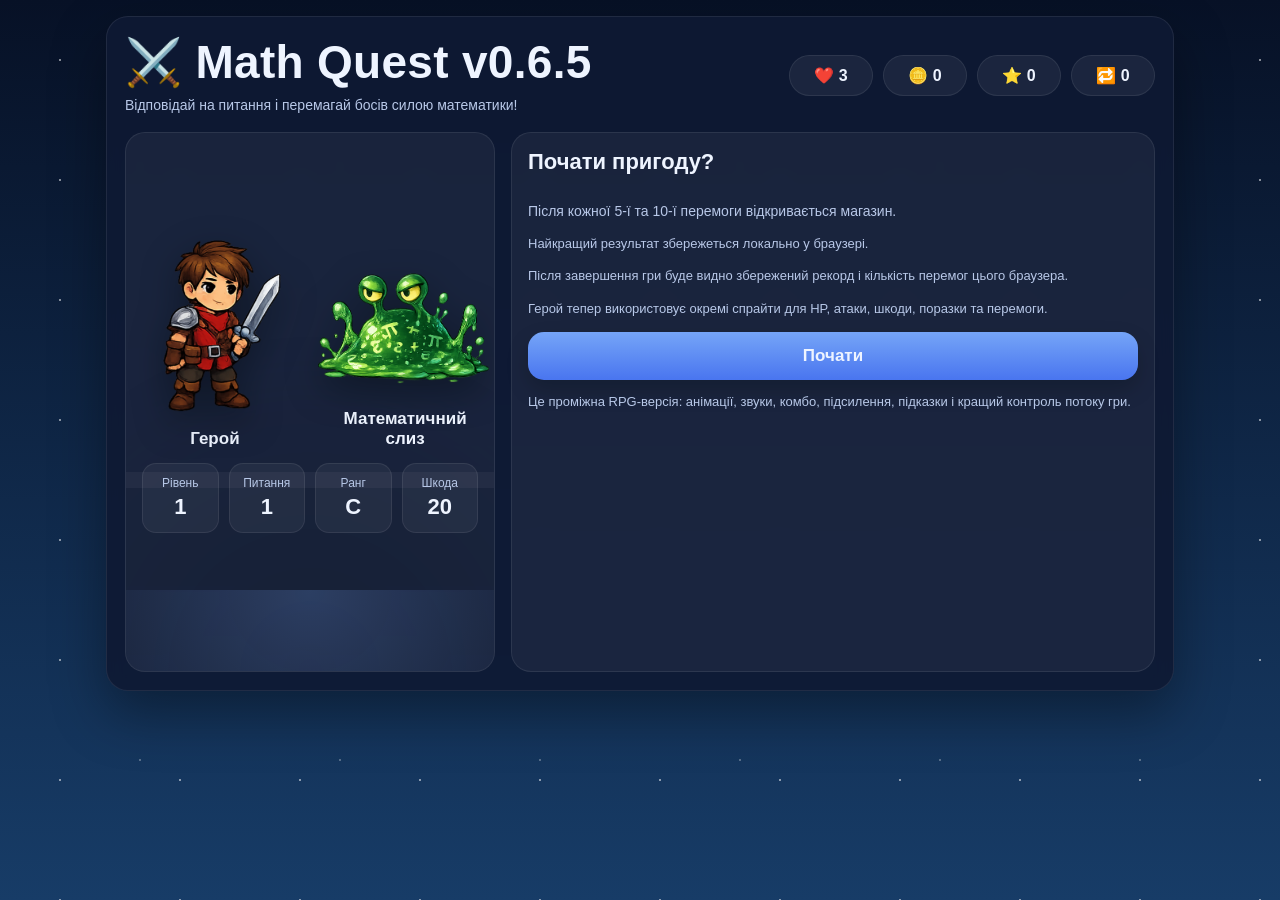
<file: index.html>
<!doctype html>
<html lang="uk">
<head>
<meta charset="utf-8" />
<meta name="viewport" content="width=device-width,initial-scale=1" />
<title>Math Quest v0.6.5</title>
<link rel="stylesheet" href="styles.css" />
</head>
<body>
<div id="bgfx"></div>
<div class="wrap">
  <div class="card">
    <div class="topbar">
      <div>
        <h1>⚔️ Math Quest v0.6.5</h1>
        <div class="sub">Відповідай на питання і перемагай босів силою математики!</div>
      </div>
      <div class="pills">
        <div class="pill">❤️ <span id="uiLife">3</span></div>
        <div class="pill">🪙 <span id="uiCoins">0</span></div>
        <div class="pill">⭐ <span id="uiXp">0</span></div>
        <div class="pill">🔁 <span id="uiCombo">0</span></div>
      </div>
    </div>

    <div id="menuScreen" class="screen active">
      <div class="grid">
        <div class="arena" id="menuArena">
          <div class="world"></div>
          <div class="battleline">
            <div class="hero">
              <div class="heroSprite" id="heroSpriteMenu"></div>
              <div class="heroName">Герой</div>
            </div>
            <div class="monster">
              <div class="monsterSprite" id="menuMonsterSprite"></div>
              <div class="monsterName" id="menuMonsterName">Математичний слиз</div>
            </div>
          </div>
          <div class="battleInfo">
            <div class="stat"><div class="k">Рівень</div><div class="v" id="uiLevel">1</div></div>
            <div class="stat"><div class="k">Питання</div><div class="v" id="uiRound">1/15</div></div>
            <div class="stat"><div class="k">Ранг</div><div class="v" id="uiRank">C</div></div>
            <div class="stat"><div class="k">Шкода</div><div class="v" id="uiDmg">20</div></div>
          </div>
        </div>
        <div class="panel">
          <div class="screenTitle"><h2>Почати пригоду?</h2></div>
          <div class="note">Після кожної 5-ї та 10-ї перемоги відкривається магазин.</div>
          <div class="smallScreenInfo">Найкращий результат збережеться локально у браузері.</div>
          <div class="smallScreenInfo">Після завершення гри буде видно збережений рекорд і кількість перемог цього браузера.</div>
          <div class="smallScreenInfo">Герой тепер використовує окремі спрайти для HP, атаки, шкоди, поразки та перемоги.</div>
          <div class="controls">
            <button id="startBtn">Почати</button>
          </div>
          <div class="tiny">Це проміжна RPG-версія: анімації, звуки, комбо, підсилення, підказки і кращий контроль потоку гри.</div>
        </div>
      </div>
    </div>

    <div id="gameScreen" class="screen">
      <div class="grid">
        <div class="arena" id="arena">
          <div class="world" id="world"></div>
          <div class="critBanner" id="critBanner">CRITICAL HIT!</div>
          <div class="sword" id="sword">🗡️</div>

          <div class="battleline">
            <div class="hero">
              <div class="heroSprite" id="heroSprite"></div>
              <div class="heroName">Герой</div>
            </div>
            <div class="monster">
              <div class="monsterSprite" id="monsterSprite"></div>
              <div class="monsterName" id="monsterName">Монстр</div>
            </div>
          </div>

          <div class="bars">
            <div>
              <div class="barLabel"><span>HP монстра</span><span id="uiEnemyHpText">100/100</span></div>
              <div class="bar"><div class="fill enemy" id="enemyBar"></div></div>
            </div>
            <div>
              <div class="barLabel"><span>HP героя</span><span id="uiPlayerHpText">3/3</span></div>
              <div class="bar"><div class="fill player" id="playerBar"></div></div>
            </div>
          </div>

          <div class="battleInfo">
            <div class="stat"><div class="k">Рівень</div><div class="v" id="uiLevel2">1</div></div>
            <div class="stat"><div class="k">Питання</div><div class="v" id="uiRound2">1/15</div></div>
            <div class="stat"><div class="k">Комбо</div><div class="v" id="uiCombo2">0</div></div>
            <div class="stat"><div class="k">Шкода</div><div class="v" id="uiDmg2">20</div></div>
          </div>
        </div>

        <div class="panel" id="battlePanel">
          <div class="note">Тип задачі: <span id="typeLabel">—</span></div>
          <div class="question" id="question"></div>
          <div class="note" id="subnote"></div>
          <div class="answers" id="answers"></div>
          <div id="msg"><span id="feedback"></span></div>
          <div class="controls">
            <button id="nextBtn">Далі</button>
          </div>
        </div>
      </div>
    </div>

    <div id="shopScreen" class="screen">
      <div class="shop">
        <div class="screenTitle">
          <h2>🏪 Магазин</h2>
          <div class="note">З'являється тільки після 5-ї та 10-ї перемоги.</div>
        </div>
        <div id="shopMsg" class="shopMsg"></div>
        <div class="shopGrid" id="shopGrid">
          <div class="shopCard" data-item="life">
            <h3>❤️ Зілля</h3>
            <div class="desc">Додає 1 життя, але не більше максимального ліміту +1.</div>
            <div class="cost">Ціна: 12 🪙</div>
            <button data-buy="life">Купити</button>
          </div>
          <div class="shopCard" data-item="boost">
            <h3>⚡ Підсилення</h3>
            <div class="desc">Наступні 3 правильні відповіді завдають більше шкоди.</div>
            <div class="cost">Ціна: 18 🪙</div>
            <button data-buy="boost">Купити</button>
          </div>
          <div class="shopCard" data-item="hint">
            <h3>💡 Підказка</h3>
            <div class="desc">Показує правильну відповідь для наступного питання.</div>
            <div class="cost">Ціна: 10 🪙</div>
            <button data-buy="hint">Купити</button>
          </div>
        </div>
        <div class="controls" style="margin-top:14px">
          <button id="closeShopBtn">Продовжити</button>
        </div>
      </div>
    </div>

    <div id="endScreen" class="screen">
      <div class="center">
        <h2 id="endTitle">Гру завершено</h2>
        <div class="questChest" id="questChest">🧰</div>
        <div class="rank" id="endRank">C</div>
        <div class="sub" id="endDesc"></div>
        <div class="summary">
          <div class="stat"><div class="k">Очки</div><div class="v" id="finalScore">0</div></div>
          <div class="stat"><div class="k">Монети</div><div class="v" id="finalCoins">0</div></div>
          <div class="stat"><div class="k">Правильних</div><div class="v" id="finalCorrect">0</div></div>
          <div class="stat"><div class="k">Найкраще комбо</div><div class="v" id="finalBestCombo">0</div></div>
          <div class="stat"><div class="k">Рекорд</div><div class="v" id="finalBestScore">0</div></div>
          <div class="stat"><div class="k">Збережено</div><div class="v" id="finalSaved">—</div></div>
        </div>
        <div class="controls" style="margin-top:16px">
          <button id="restartBtn">Грати ще</button>
        </div>
      </div>
    </div>

  </div>
</div>
<script src="src/game.js"></script>
</body>
</html>
</file>
<file: styles.css>
:root{
    --bg1:#071126;
    --bg2:#173c67;
    --panel:rgba(15, 25, 52, .92);
    --panel2:rgba(255,255,255,.06);
    --text:#eef4ff;
    --muted:#b8c8e8;
    --good:#39d07c;
    --bad:#ff6666;
    --gold:#ffd66b;
    --shadow:0 22px 54px rgba(0,0,0,.36);
    --r:22px;
  }
  *{box-sizing:border-box}
  body{
    margin:0;
    min-height:100vh;
    font-family:Arial, Helvetica, sans-serif;
    color:var(--text);
    background:
      radial-gradient(circle at 20% 18%, rgba(255,255,255,.09), transparent 18%),
      radial-gradient(circle at 80% 28%, rgba(255,255,255,.05), transparent 20%),
      radial-gradient(circle at 50% 80%, rgba(255,255,255,.04), transparent 20%),
      linear-gradient(180deg,var(--bg1),var(--bg2));
    overflow-x:hidden;
  }
  #bgfx{
    position:fixed; inset:0; pointer-events:none; opacity:.56;
    background-image:
      radial-gradient(circle, rgba(255,255,255,.9) 1px, transparent 1.1px),
      radial-gradient(circle, rgba(255,255,255,.5) 1px, transparent 1.1px);
    background-size: 120px 120px, 200px 200px;
    background-position: 0 0, 40px 60px;
    animation: drift 30s linear infinite;
  }
  @keyframes drift { from{transform:translateY(0)} to{transform:translateY(60px)} }
  .wrap{
    max-width:1100px;
    margin:0 auto;
    padding:16px;
    position:relative;
    z-index:1;
  }
  .card{
    background:var(--panel);
    border:1px solid rgba(255,255,255,.08);
    border-radius:var(--r);
    box-shadow:var(--shadow);
    padding:18px;
    backdrop-filter: blur(8px);
  }
  .topbar{
    display:grid;
    grid-template-columns:1fr auto;
    gap:12px;
    align-items:center;
  }
  h1{
    margin:0;
    font-size:clamp(26px, 4vw, 46px);
    letter-spacing:.3px;
  }
  .sub{
    margin-top:6px;
    color:var(--muted);
    font-size:14px;
    line-height:1.5;
  }
  .pills{
    display:flex;
    flex-wrap:wrap;
    gap:10px;
    justify-content:flex-end;
  }
  .pill{
    min-width:84px;
    text-align:center;
    padding:10px 12px;
    border-radius:999px;
    background:var(--panel2);
    border:1px solid rgba(255,255,255,.08);
    font-weight:800;
  }
  .screen{display:none}
  .screen.active{display:block}
  .grid{
    display:grid;
    grid-template-columns: 370px 1fr;
    gap:16px;
    margin-top:16px;
  }
  @media (max-width: 940px){
    .grid{grid-template-columns:1fr}
  }
  .arena, .panel, .shop{
    background:rgba(255,255,255,.05);
    border:1px solid rgba(255,255,255,.08);
    border-radius:20px;
    padding:16px;
  }
  .arena{
    min-height:540px;
    position:relative;
    overflow:hidden;
    transition:background .45s ease;
  }
  .arena::after{
    content:"";
    position:absolute;
    inset:auto -20% -45% -20%;
    height:60%;
    background:radial-gradient(circle at 50% 0%, rgba(121,170,255,.22), transparent 60%);
    pointer-events:none;
  }
  .world{
    position:absolute; inset:0;
    pointer-events:none;
    opacity:.55;
    background:
      linear-gradient(180deg, transparent 0%, transparent 63%, rgba(255,255,255,.08) 63%, rgba(255,255,255,.08) 66%, transparent 66%),
      radial-gradient(circle at 50% 100%, rgba(0,0,0,.28), transparent 60%);
  }
  .battleline{
    display:flex;
    justify-content:space-between;
    align-items:flex-end;
    gap:10px;
    position:relative;
    z-index:1;
    min-height:300px;
    padding:14px 4px 0;
  }
  .hero, .monster{
    width:42%;
    display:flex;
    flex-direction:column;
    align-items:center;
    gap:8px;
    position:relative;
  }
  .heroSprite, .monsterSprite{
    font-size:90px;
    line-height:1;
    filter: drop-shadow(0 12px 18px rgba(0,0,0,.35));
    transform-origin:center;
    will-change: transform, opacity;
  }

  .monsterSprite{
    width:210px;
    height:170px;
    display:flex;
    align-items:center;
    justify-content:center;
    font-size:0;
  }
  .monsterSprite img{
    width:100%;
    height:100%;
    object-fit:contain;
    display:block;
    image-rendering:auto;
  }
  .monsterSprite.emojiMonster{
    font-size:90px;
  }

  .heroSprite{
    width:190px;
    height:190px;
    display:flex;
    align-items:center;
    justify-content:center;
    font-size:0;
  }
  .heroSprite img{
    width:100%;
    height:100%;
    object-fit:contain;
    display:block;
    image-rendering:auto;
  }

  .heroSprite{
    animation: heroIdle 2.3s ease-in-out infinite;
  }
  .monsterSprite{
    animation: monsterIdle 2.5s ease-in-out infinite;
  }
  .heroSprite.attack{ animation: heroAttack .42s ease; }
  .monsterSprite.hit{ animation: monsterHit .35s ease; }
  .monsterSprite.dead{ animation: monsterDead .7s ease forwards; }
  .monsterSprite.attack{ animation: monsterAttack .42s ease; }
  .heroName, .monsterName{
    font-weight:900;
    font-size:17px;
    text-align:center;
  }
  @keyframes heroIdle{
    0%,100%{transform:translateY(0)}
    50%{transform:translateY(-6px)}
  }
  @keyframes monsterIdle{
    0%,100%{transform:translateY(0) scale(1)}
    50%{transform:translateY(-5px) scale(1.02)}
  }
  @keyframes heroAttack{
    0%{transform:translateX(0) rotate(0deg)}
    50%{transform:translateX(12px) rotate(-7deg)}
    100%{transform:translateX(0) rotate(0deg)}
  }
  @keyframes monsterHit{
    0%{transform:translateX(0) scale(1)}
    25%{transform:translateX(10px) scale(1.08)}
    60%{transform:translateX(-8px) scale(.98)}
    100%{transform:translateX(0) scale(1)}
  }
  @keyframes monsterAttack{
    0%{transform:translateX(0) scale(1)}
    48%{transform:translateX(-18px) scale(1.06) rotate(-2deg)}
    100%{transform:translateX(0) scale(1)}
  }
  @keyframes monsterDead{
    0%{transform:scale(1); opacity:1}
    60%{transform:scale(.7) rotate(-6deg); opacity:.65}
    100%{transform:scale(.2) rotate(-18deg); opacity:0}
  }
  .bars{
    display:grid;
    gap:10px;
    width:100%;
    margin-top:4px;
    position:relative;
    z-index:1;
  }
  .barLabel{
    display:flex;
    justify-content:space-between;
    color:var(--muted);
    font-size:13px;
    margin:0 2px 5px;
  }
  .bar{
    height:18px;
    border-radius:999px;
    overflow:hidden;
    background:rgba(255,255,255,.10);
    box-shadow: inset 0 1px 3px rgba(0,0,0,.35);
  }
  .fill{
    height:100%;
    width:100%;
    border-radius:inherit;
    transition:width .35s ease;
  }
  .fill.enemy{background:linear-gradient(90deg,#ff6666,#ff9f68);}
  .fill.player{background:linear-gradient(90deg,#36d17d,#9ef5b0);}
  .battleInfo{
    display:grid;
    grid-template-columns:repeat(4,1fr);
    gap:10px;
    margin-top:14px;
    position:relative;
    z-index:1;
  }
  @media (max-width:560px){
    .battleInfo{grid-template-columns:repeat(2,1fr)}
  }
  .stat{
    background:rgba(255,255,255,.05);
    border:1px solid rgba(255,255,255,.08);
    padding:12px 10px;
    border-radius:14px;
    text-align:center;
  }
  .stat .k{font-size:12px;color:var(--muted)}
  .stat .v{margin-top:4px;font-size:22px;font-weight:900}
  .panel{
    display:flex;
    flex-direction:column;
    gap:14px;
  }
  .question{
    font-size:30px;
    line-height:1.2;
    min-height:92px;
    padding:8px 2px 0;
  }
  .note{
    color:var(--muted);
    font-size:14px;
    line-height:1.45;
  }
  .answers{
    display:grid;
    grid-template-columns:1fr 1fr;
    gap:12px;
  }
  @media (max-width:560px){
    .answers{grid-template-columns:1fr}
  }
  button{
    appearance:none;
    border:none;
    cursor:pointer;
    border-radius:16px;
    padding:14px 14px;
    font-size:17px;
    font-weight:800;
    color:var(--text);
    background:linear-gradient(180deg, rgba(121,170,255,.96), rgba(77,124,255,.92));
    box-shadow:0 10px 22px rgba(0,0,0,.18);
    transition:transform .12s ease, filter .2s ease, opacity .2s ease;
  }
  button:hover{filter:brightness(1.07)}
  button:active{transform:translateY(1px) scale(.99)}
  button:disabled{opacity:.85; cursor:not-allowed}
  .opt.good{background:linear-gradient(180deg, rgba(57,208,124,.96), rgba(44,170,98,.92))}
  .opt.bad{background:linear-gradient(180deg, rgba(255,102,102,.96), rgba(219,78,78,.92))}
  .controls{
    display:flex;
    gap:10px;
    flex-wrap:wrap;
  }
  .controls button{
    min-width:160px;
    flex:1;
  }
  #nextBtn{display:none}
  #msg{
    min-height:34px;
    font-size:16px;
    font-weight:700;
  }
  .goodtxt{color:#92f0aa}
  .badtxt{color:#ff9a9a}
  .warning{color:#ff5f5f;font-weight:900}
  .frac{
    display:inline-flex;
    flex-direction:column;
    align-items:center;
    vertical-align:middle;
    line-height:1;
    margin:0 .05em;
    font-variant-numeric: lining-nums tabular-nums;
  }
  .frac .top,.frac .bottom{
    display:block;
    min-width:1.08em;
    text-align:center;
    padding:0 .24em;
  }
  .frac .top{
    border-bottom:2px solid currentColor;
    padding-bottom:.12em;
    margin-bottom:.08em;
  }
  .float{
    position:absolute;
    pointer-events:none;
    font-weight:900;
    animation:floatUp .8s ease-out forwards;
    text-shadow:0 8px 14px rgba(0,0,0,.35);
  }
  @keyframes floatUp{
    from{transform:translateY(0) scale(1); opacity:1}
    to{transform:translateY(-48px) scale(1.15); opacity:0}
  }
  .shake{animation:shake .28s linear}
  @keyframes shake{
    0%{transform:translate(0,0)}
    25%{transform:translate(-7px,2px)}
    50%{transform:translate(7px,-2px)}
    75%{transform:translate(-5px,1px)}
    100%{transform:translate(0,0)}
  }
  .sword{
    position:absolute;
    left:112px;
    top:170px;
    font-size:26px;
    pointer-events:none;
    opacity:0;
    transform:translate(0,0) rotate(-18deg);
    z-index:3;
  }
  .sword.active{ animation:swordFly .34s ease-out forwards; }
  @keyframes swordFly{
    0%{opacity:1; transform:translate(0,0) rotate(-18deg)}
    80%{opacity:1; transform:translate(190px,-44px) rotate(16deg)}
    100%{opacity:0; transform:translate(225px,-54px) rotate(20deg)}
  }
  .critBanner{
    position:absolute;
    left:50%;
    top:40px;
    transform:translateX(-50%);
    font-size:24px;
    font-weight:900;
    color:var(--gold);
    text-shadow:0 8px 20px rgba(0,0,0,.45);
    opacity:0;
    pointer-events:none;
    z-index:4;
  }
  .critBanner.show{animation:critPop .6s ease-out forwards}
  @keyframes critPop{
    0%{opacity:0; transform:translateX(-50%) scale(.7)}
    20%{opacity:1; transform:translateX(-50%) scale(1.08)}
    100%{opacity:0; transform:translateX(-50%) scale(1.0)}
  }
  .screenTitle{
    display:flex;
    justify-content:space-between;
    align-items:center;
    gap:10px;
    margin-bottom:12px;
  }
  .screenTitle h2{margin:0;font-size:22px}
  .shopGrid{
    display:grid;
    grid-template-columns:repeat(3,1fr);
    gap:12px;
  }
  @media (max-width:760px){
    .shopGrid{grid-template-columns:1fr}
  }
  .shopCard{
    background:rgba(255,255,255,.05);
    border:1px solid rgba(255,255,255,.08);
    border-radius:18px;
    padding:14px;
    display:flex;
    flex-direction:column;
    gap:10px;
  }
  .shopCard h3{margin:0}
  .shopCard .desc{color:var(--muted); font-size:14px; line-height:1.4}
  .shopCard .cost{font-weight:900;color:var(--gold)}
  .tiny{font-size:13px;color:var(--muted)}
  .summary{
    display:grid;
    grid-template-columns:repeat(2,1fr);
    gap:12px;
    margin-top:16px;
  }
  @media (max-width:560px){.summary{grid-template-columns:1fr}}
  .center{text-align:center}
  .rank{
    font-size:60px;
    font-weight:900;
    margin:8px 0 0;
  }
  .questChest{
    margin:10px auto 0;
    font-size:72px;
    opacity:0;
    transform:scale(.5);
    transition:opacity .3s ease, transform .35s ease;
  }
  .questChest.show{
    opacity:1;
    transform:scale(1);
    animation: chestPop .85s ease forwards;
  }
  @keyframes chestPop{
    0%{transform:scale(.55) translateY(10px)}
    55%{transform:scale(1.08) translateY(-6px)}
    100%{transform:scale(1) translateY(0)}
  }
  .shopMsg{
    min-height:22px;
    font-weight:900;
  }
  .smallScreenInfo{
    color:var(--muted);
    font-size:13px;
    line-height:1.4;
  }
  .dim{opacity:.66}
  .shopCard button.dimbtn{
    opacity:.62;
  }
</file>
